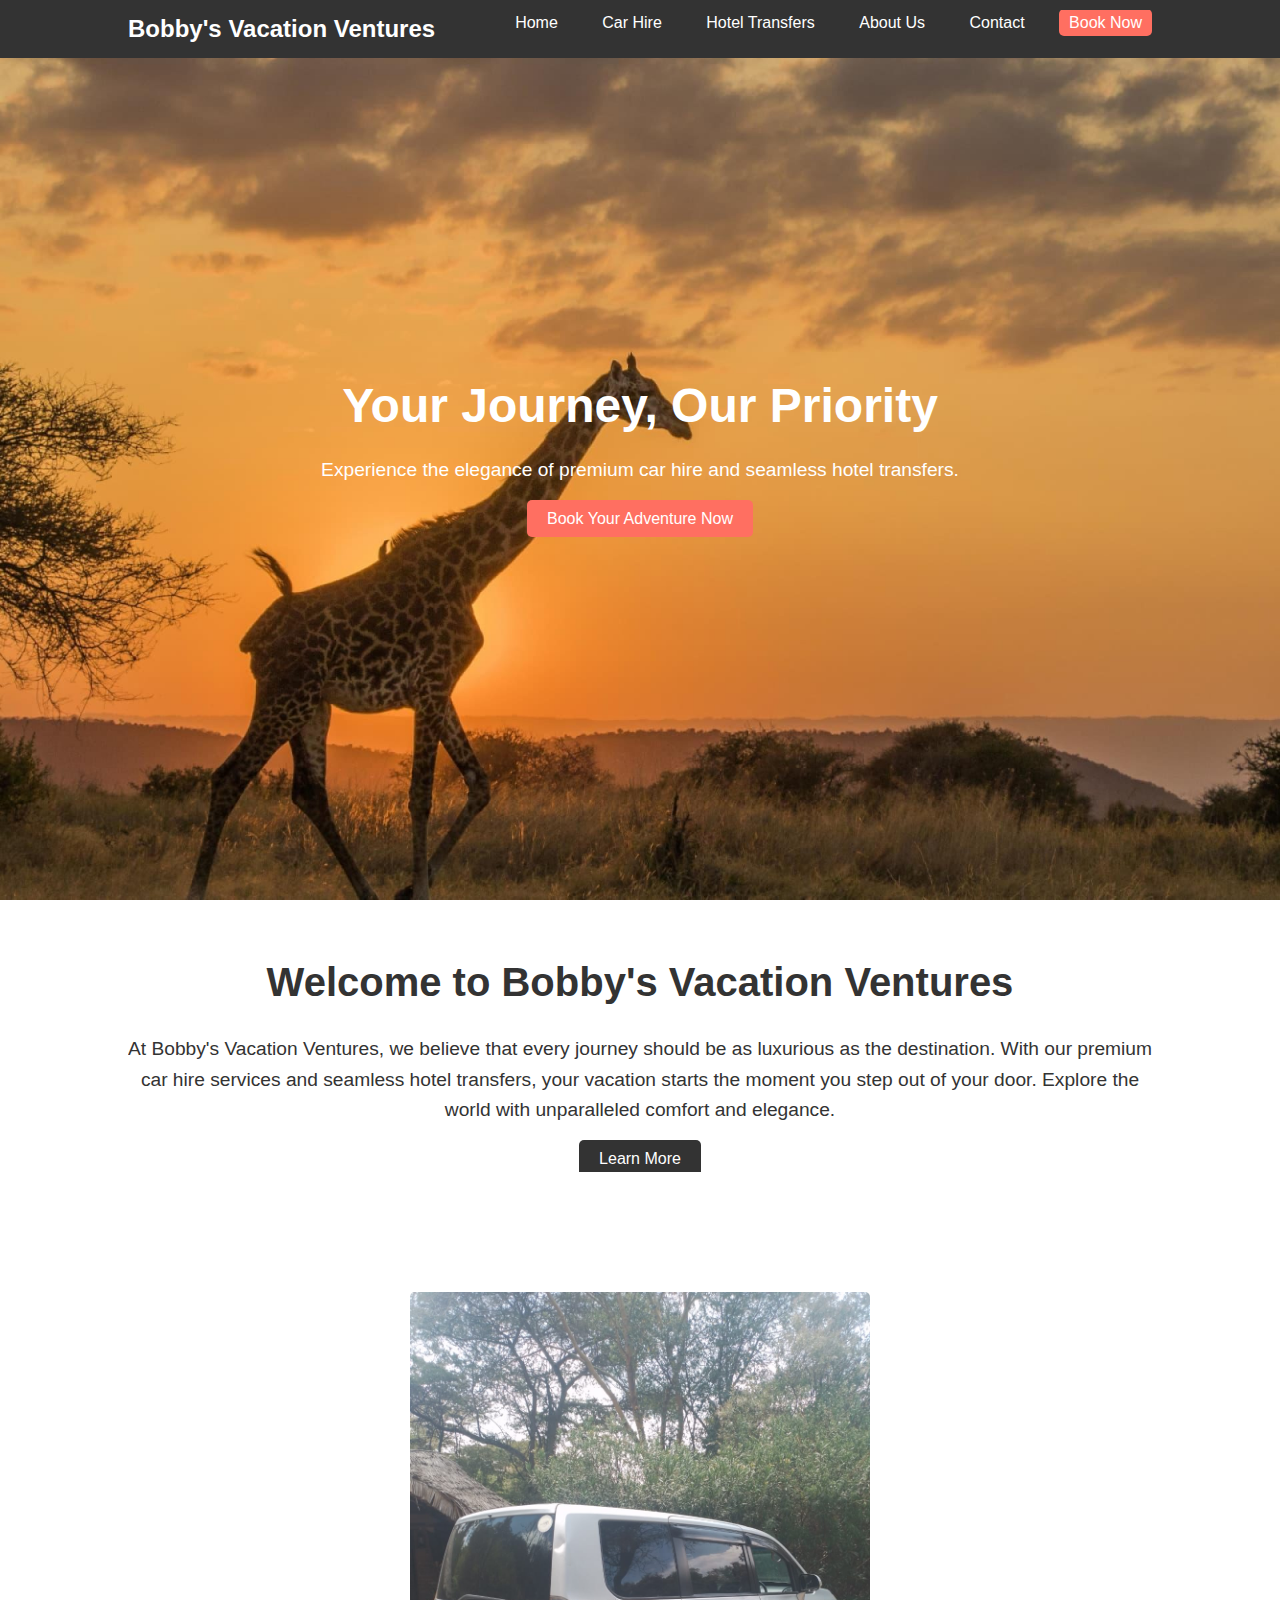
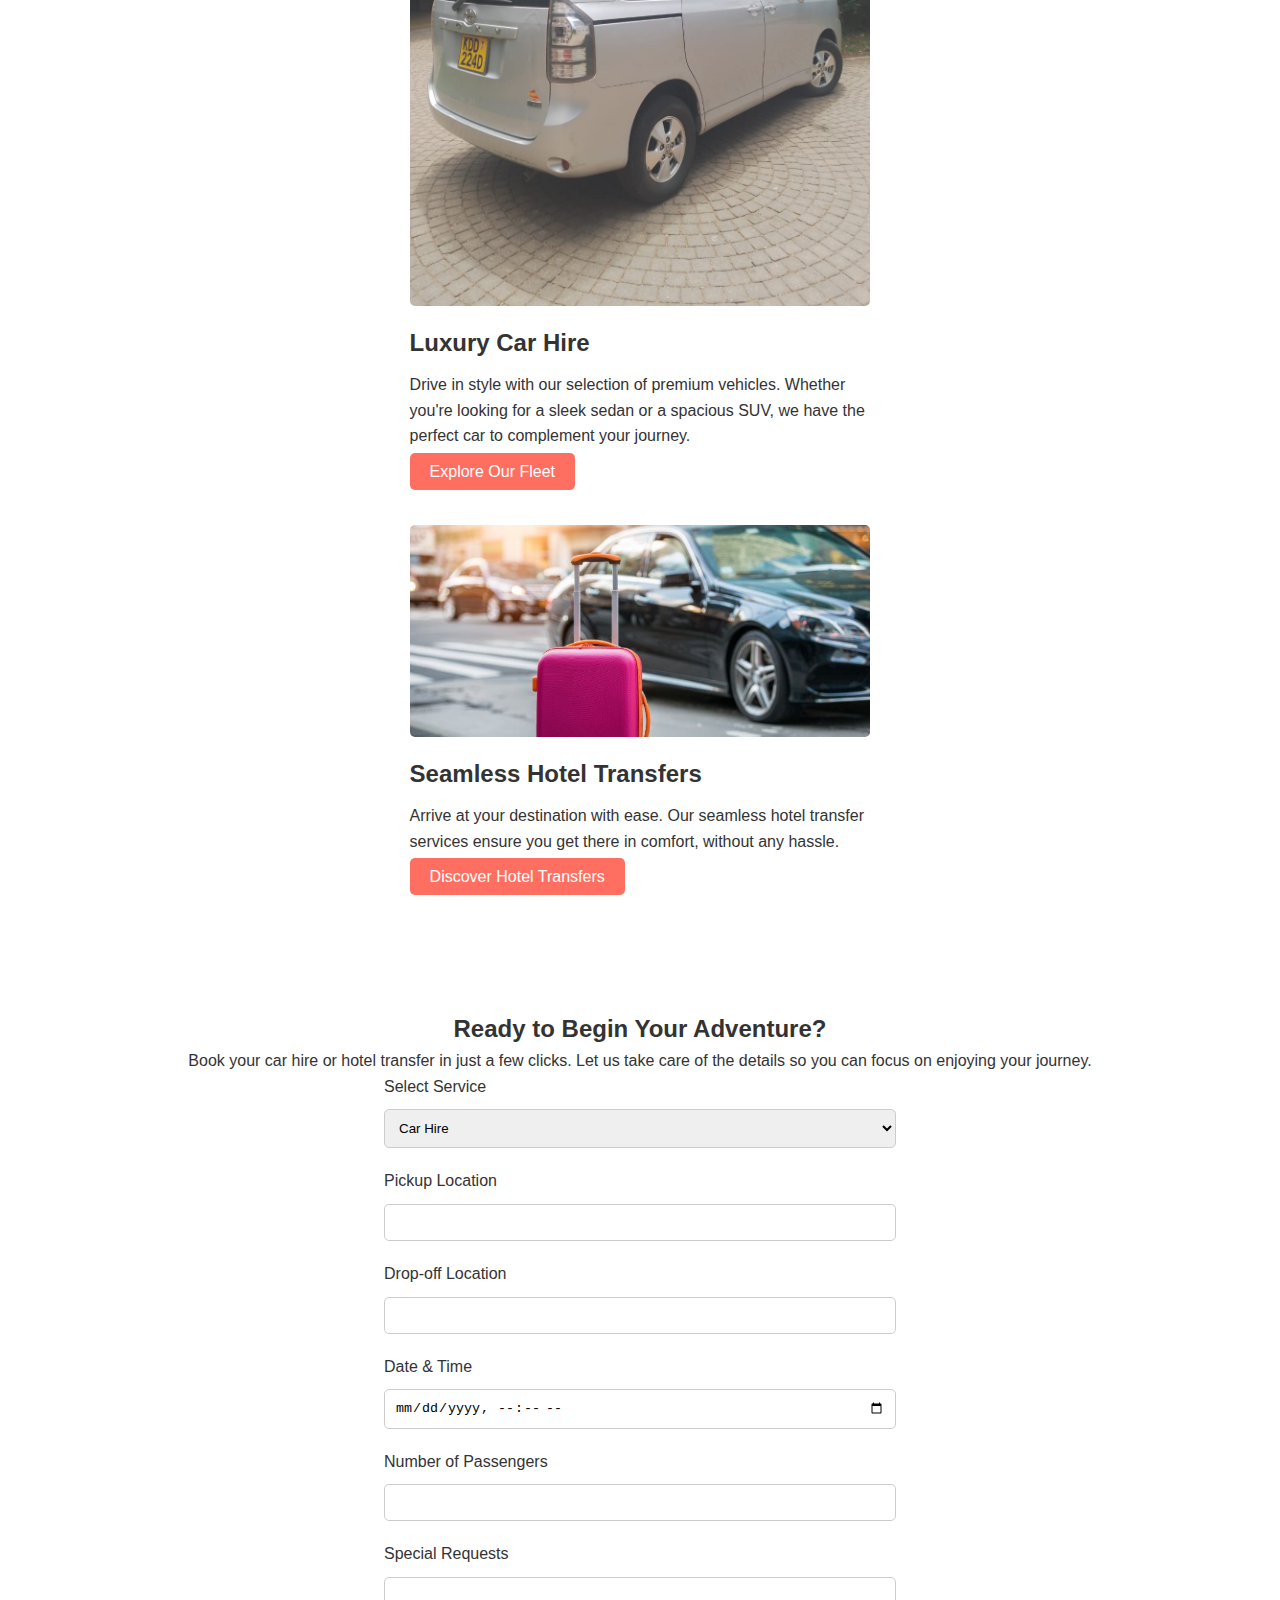
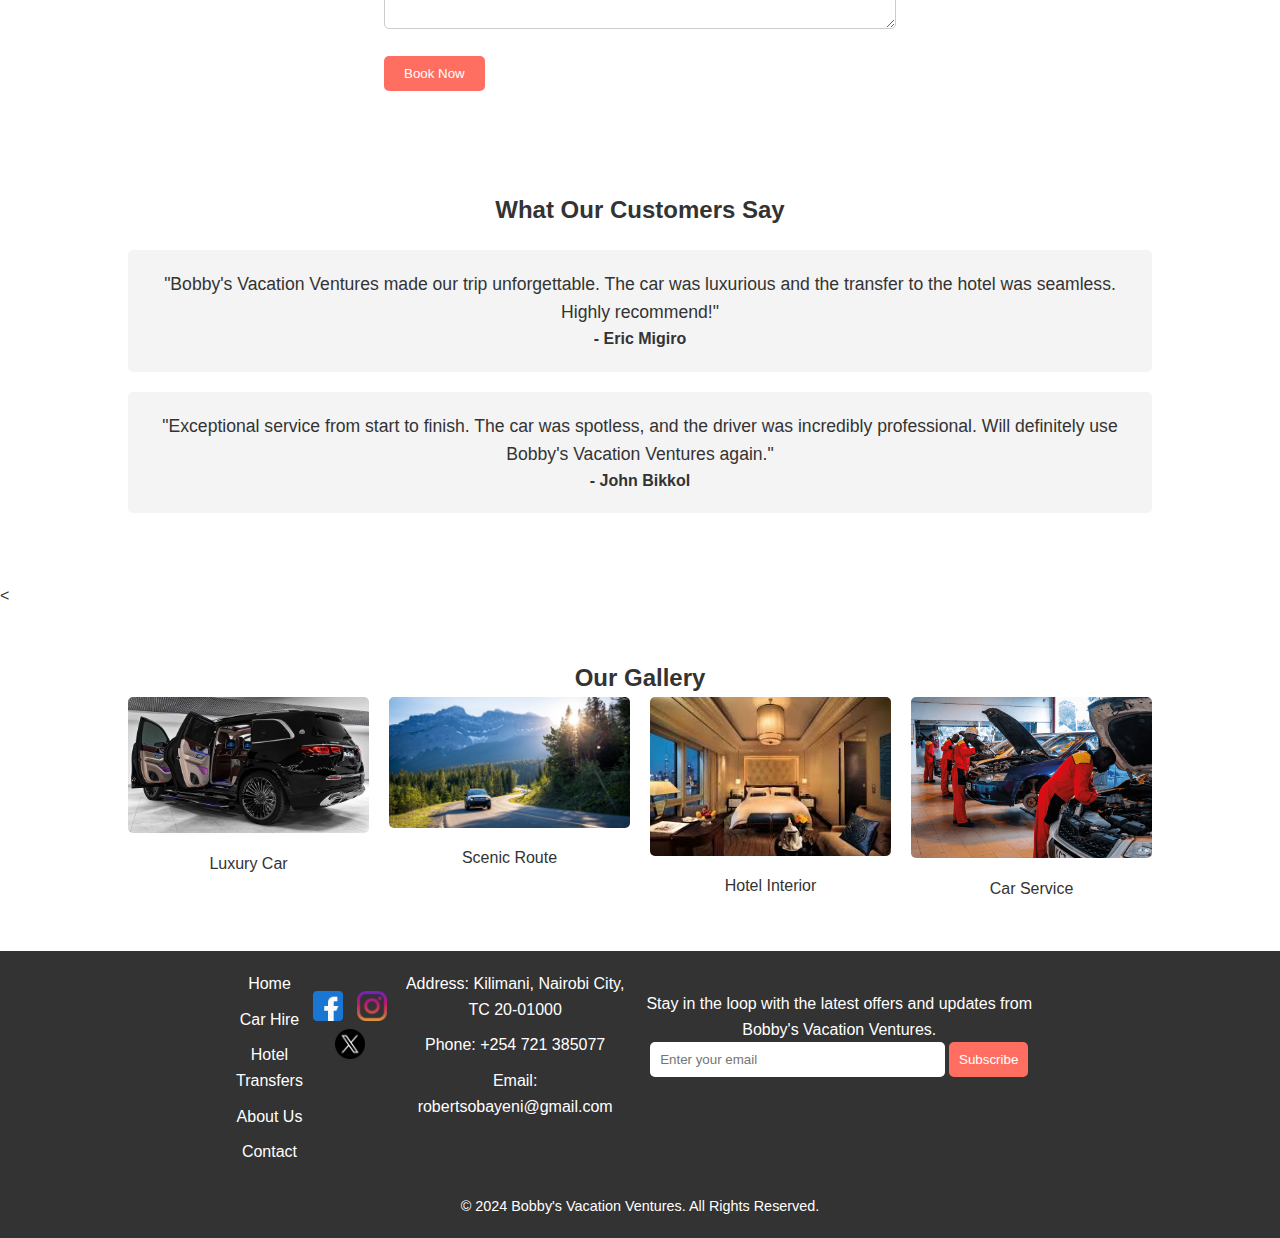
<file: index.html>
<!DOCTYPE html>
<html lang="en">
<head>
    <meta charset="UTF-8">
    <meta name="viewport" content="width=device-width, initial-scale=1.0">
    <title>Bobby's Vacation Ventures</title>
    <link type="text/css" rel="stylesheet">
    <style>
        /* Reset */
* {
    margin: 0;
    padding: 0;
    box-sizing: border-box;
}

body {
    font-family: 'Arial', sans-serif;
    color: #333;
    line-height: 1.6;
}

/* Header */
header {
    background: #333;
    color: #fff;
    padding: 10px 0;
    position: fixed;
    width: 100%;
    top: 0;
    z-index: 1000;
}

.container {
    width: 80%;
    margin: auto;
    overflow: hidden;
}

.logo {
    font-size: 1.5em;
    font-weight: bold;
    float: left;
}

nav {
    float: right;
}

nav ul {
    list-style: none;
}

nav ul li {
    display: inline;
    margin-left: 20px;
}

nav ul li a {
    color: #fff;
    text-decoration: none;
    padding: 5px 10px;
}

nav ul li a:hover,
nav ul li a.btn {
    background: #ff6f61;
    color: #fff;
    border-radius: 5px;
}

.hero {
    background: url('images/hero.jpg') no-repeat center center/cover;
    height: 100vh;
    color: #fff;
    display: flex;
    justify-content: center;
    align-items: center;
    text-align: center;
}

.hero h1 {
    font-size: 3em;
    margin-bottom: 10px;
}

.hero p {
    font-size: 1.2em;
    margin-bottom: 20px;
}

.hero-btn {
    background: #ff6f61;
    color: #fff;
    padding: 10px 20px;
    border-radius: 5px;
    text-decoration: none;
}

.intro,
.services,
.booking,
.testimonials,
.gallery {
    padding: 50px 0;
    text-align: center;
}

.intro h2 {
    font-size: 2.5em;
    margin-bottom: 20px;
}

.intro p {
    font-size: 1.2em;
    margin-bottom: 20px;
}

.intro .btn {
    background: #333;
    color: #fff;
    padding: 10px 20px;
    border-radius: 5px;
    text-decoration: none;
}

.services .service {
    display: inline-block;
    width: 45%;
    margin: 20px 2.5%;
    text-align: left;
}

.services .service img {
    width: 100%;
    border-radius: 5px;
}

.services .service h3 {
    font-size: 1.5em;
    margin: 10px 0;
}

.services .service p {
    margin-bottom: 10px;
}

.services .service .btn {
    background: #ff6f61;
    color: #fff;
    padding: 10px 20px;
    border-radius: 5px;
    text-decoration: none;
}

.booking form {
    width: 50%;
    margin: auto;
    text-align: left;
}

.booking form label {
    display: block;
    margin-bottom: 10px;
}

.booking form input,
.booking form select,
.booking form textarea {
    width: 100%;
    padding: 10px;
    margin-bottom: 20px;
    border: 1px solid #ccc;
    border-radius: 5px;
}

.booking form button {
    background: #ff6f61;
    color: #fff;
    padding: 10px 20px;
    border-radius: 5px;
    border: none;
    cursor: pointer;
}

.testimonials .testimonial {
    background: #f4f4f4;
    padding: 20px;
    margin: 20px 0;
    border-radius: 5px;
}

.testimonials .testimonial p {
    font-size: 1.1em;
}

.testimonials .testimonial span {
    font-weight: bold;
}

.gallery-grid {
    display: grid;
    grid-template-columns: repeat(4, 1fr);
    gap: 20px;
}

.gallery-item img {
    width: 100%;
    border-radius: 5px;
}

.gallery-item p {
    margin-top: 10px;
}
/* Footer Section */
footer {
    background: #333;
    color: #fff;
    padding: 20px 0;
    text-align: center;
}

.footer-content {
    width: 80%;
    margin: auto;
    display: flex;
    justify-content: space-between;
}

.footer-links {
    list-style: none;
}

.footer-links li {
    margin-bottom: 10px;
}

.footer-links li a {
    color: #fff;
    text-decoration: none;
}

.footer-links li a:hover {
    color: #ff6f61;
}

.footer-social {
    margin-top: 20px;
}

.footer-social img {
    width: 30px;
    margin-right: 10px;
}

.footer-contact p {
    margin-bottom: 10px;
}

.footer-newsletter {
    margin-top: 20px;
}

.footer-newsletter input[type="email"] {
    padding: 10px;
    width: 70%;
    border-radius: 5px;
    border: none;
}

.footer-newsletter button.btn {
    padding: 10px;
    background: #ff6f61;
    border: none;
    border-radius: 5px;
    color: #fff;
    cursor: pointer;
}

.footer-note {
    margin-top: 20px;
    font-size: 0.9em;
}
    </style>
</head>
<body>
    <!-- Header Section -->
    <header>
        <div class="container">
            <div class="logo">Bobby's Vacation Ventures</div>
            <nav>
                <ul>
                    <li><a href="#">Home</a></li>
                    <li><a href="fleet.html">Car Hire</a></li>
                    <li><a href="hotel-transfers.html">Hotel Transfers</a></li>
                    <li><a href="about.html">About Us</a></li>
                    <li><a href="contact.html">Contact</a></li>
                    <li><a href="booking.html" class="btn">Book Now</a></li>
                </ul>
            </nav>
        </div>
    </header>

    <!-- Hero Section -->
    <section class="hero">
        <div class="hero-text">
            <h1>Your Journey, Our Priority</h1>
            <p>Experience the elegance of premium car hire and seamless hotel transfers.</p>
            <a href="#booking" class="btn hero-btn">Book Your Adventure Now</a>
        </div>
    </section>

    <!-- Introduction Section -->
    <section class="intro">
        <div class="container">
            <h2>Welcome to Bobby's Vacation Ventures</h2>
            <p>At Bobby's Vacation Ventures, we believe that every journey should be as luxurious as the destination. With our premium car hire services and seamless hotel transfers, your vacation starts the moment you step out of your door. Explore the world with unparalleled comfort and elegance.</p>
            <a href="#" class="btn">Learn More</a>
        </div>
    </section>

    <!-- Services Section -->
    <section class="services">
        <div class="container">
            <div class="service">
                <img src="images/car1.jpeg" alt="Luxury Car Hire">
                <h3>Luxury Car Hire</h3>
                <p>Drive in style with our selection of premium vehicles. Whether you're looking for a sleek sedan or a spacious SUV, we have the perfect car to complement your journey.</p>
                <a href="#" class="btn">Explore Our Fleet</a>
            </div>
            <div class="service">
                <img src="images/transfer.jpeg" alt="Seamless Hotel Transfers">
                <h3>Seamless Hotel Transfers</h3>
                <p>Arrive at your destination with ease. Our seamless hotel transfer services ensure you get there in comfort, without any hassle.</p>
                <a href="#" class="btn">Discover Hotel Transfers</a>
            </div>
        </div>
    </section>

    <!-- Booking Section -->
    <section class="booking" id="booking">
        <div class="container">
            <h2>Ready to Begin Your Adventure?</h2>
            <p>Book your car hire or hotel transfer in just a few clicks. Let us take care of the details so you can focus on enjoying your journey.</p>
            <form>
                <label for="service">Select Service</label>
                <select id="service">
                    <option>Car Hire</option>
                    <option>Hotel Transfer</option>
                </select>

                <label for="pickup">Pickup Location</label>
                <input type="text" id="pickup">

                <label for="dropoff">Drop-off Location</label>
                <input type="text" id="dropoff">

                <label for="date">Date & Time</label>
                <input type="datetime-local" id="date">

                <label for="passengers">Number of Passengers</label>
                <input type="number" id="passengers">

                <label for="requests">Special Requests</label>
                <textarea id="requests"></textarea>

                <button type="submit" class="btn">Book Now</button>
            </form>
        </div>
    </section>

    <!-- Customer Testimonials Section -->
    <section class="testimonials">
        <div class="container">
            <h2>What Our Customers Say</h2>
            <div class="testimonial">
                <p>"Bobby's Vacation Ventures made our trip unforgettable. The car was luxurious and the transfer to the hotel was seamless. Highly recommend!"</p>
                <span>- Eric Migiro</span>
            </div>
            <div class="testimonial">
                <p>"Exceptional service from start to finish. The car was spotless, and the driver was incredibly professional. Will definitely use Bobby's Vacation Ventures again."</p>
                <span>- John Bikkol</span>
            </div>
        </div>
    </section>

    <!-- Gallery Section -->
    <
    <!-- Gallery Section -->
    <section class="gallery">
        <div class="container">
            <h2>Our Gallery</h2>
            <div class="gallery-grid">
                <div class="gallery-item">
                    <img src="images/lux1.jpg" alt="Luxury Car">
                    <p>Luxury Car</p>
                </div>
                <div class="gallery-item">
                    <img src="images/scenic1.jpg" alt="Scenic Route">
                    <p>Scenic Route</p>
                </div>
                <div class="gallery-item">
                    <img src="images/interior-hotel.jpeg" alt="Hotel Interior">
                    <p>Hotel Interior</p>
                </div>
                <div class="gallery-item">
                    <img src="images/carservice.png" alt="Car Service">
                    <p>Car Service</p>
                </div>
            </div>
        </div>
    </section>

    <!-- Footer Section -->
    <footer>
        <div class="container">
            <div class="footer-content">
                <ul class="footer-links">
                    <li><a href="#">Home</a></li>
                    <li><a href="#">Car Hire</a></li>
                    <li><a href="#">Hotel Transfers</a></li>
                    <li><a href="aboutus.html">About Us</a></li>
                    <li><a href="contactus.html">Contact</a></li>
                </ul>
                <div class="footer-social">
                    <a href="#"><img src="images/facebook.png" alt="Facebook"></a>
                    <a href="#"><img src="images/instagram.png" alt="Instagram"></a>
                    <a href="#"><img src="images/twitter.png" alt="Twitter"></a>
                </div>
                <div class="footer-contact">
                    <p>Address:  Kilimani, Nairobi City, TC 20-01000</p>
                    <p>Phone: +254 721 385077</p>
                    <p>Email: robertsobayeni@gmail.com</p>
                </div>
                <div class="footer-newsletter">
                    <p>Stay in the loop with the latest offers and updates from Bobby's Vacation Ventures.</p>
                    <input type="email" placeholder="Enter your email">
                    <button class="btn">Subscribe</button>
                </div>
            </div>
            <p class="footer-note">© 2024 Bobby's Vacation Ventures. All Rights Reserved.</p>
        </div>
    </footer>
</body>
</html>
</file>
